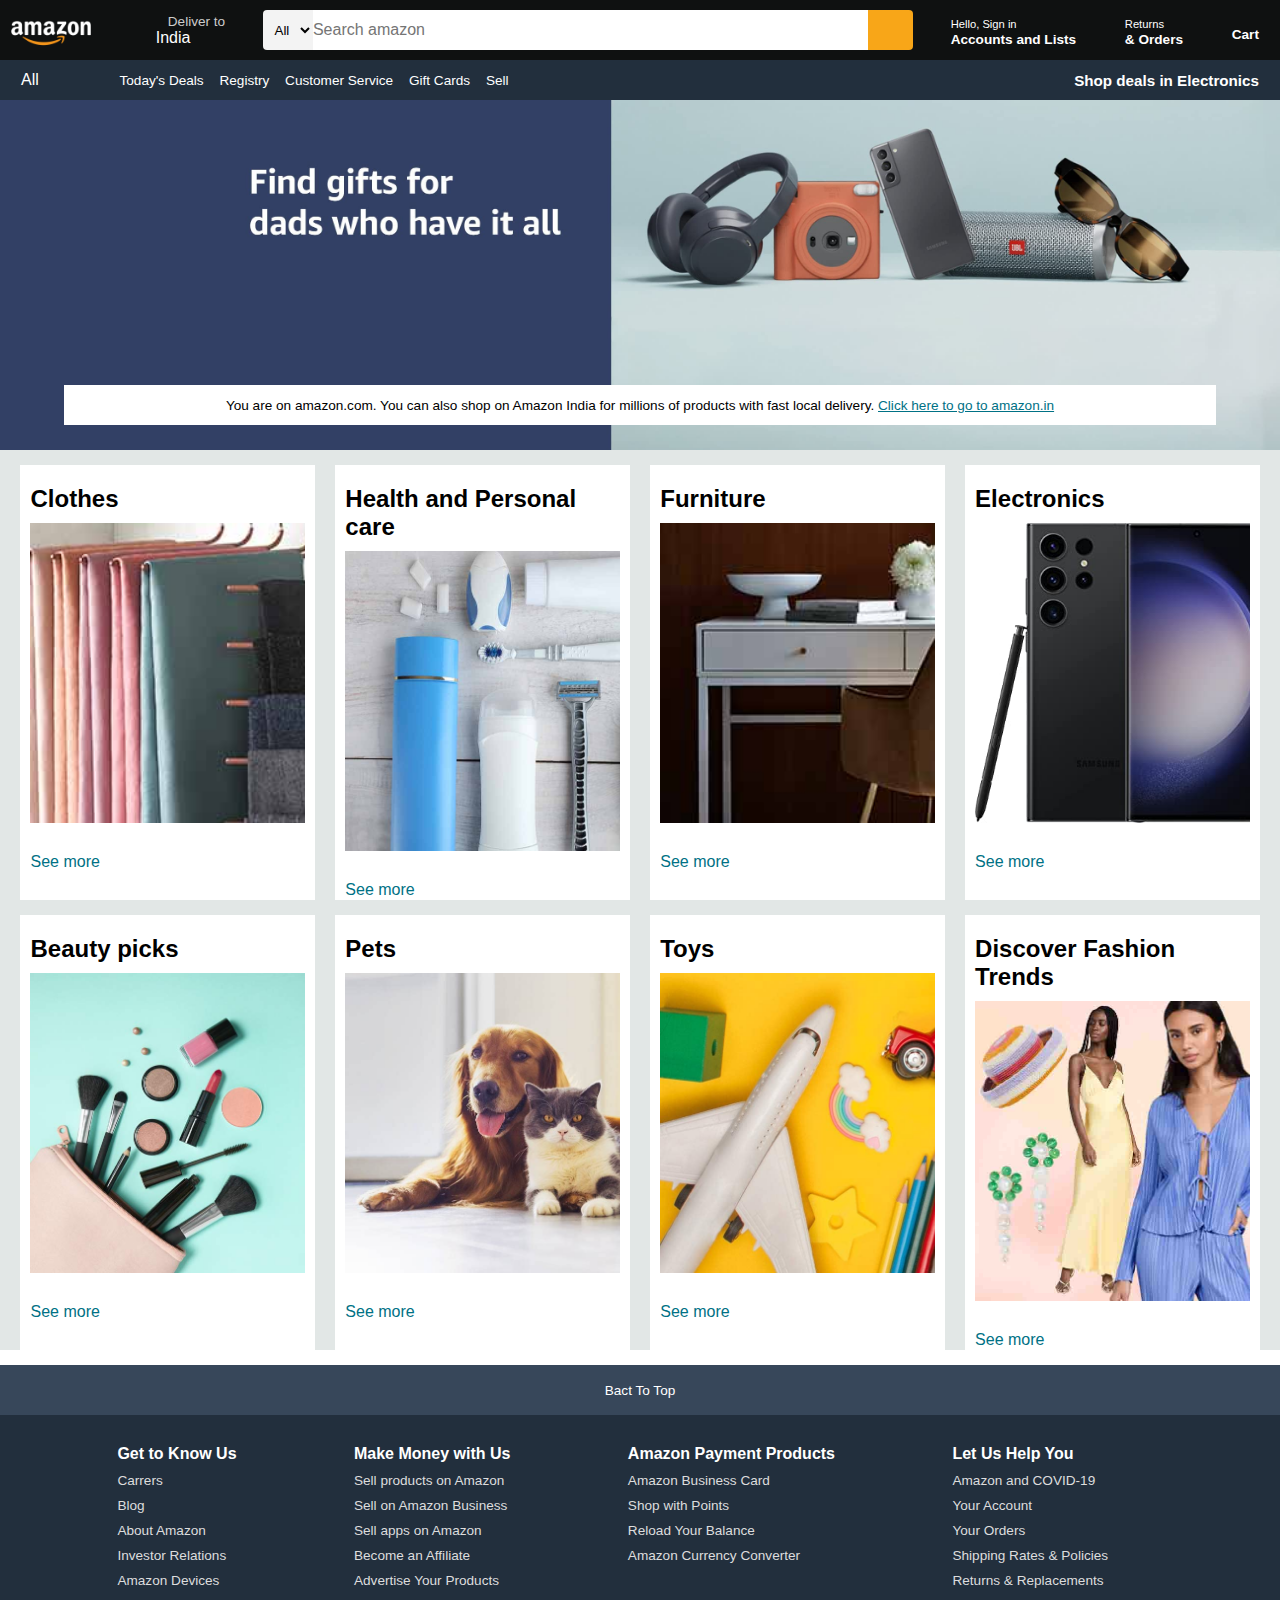
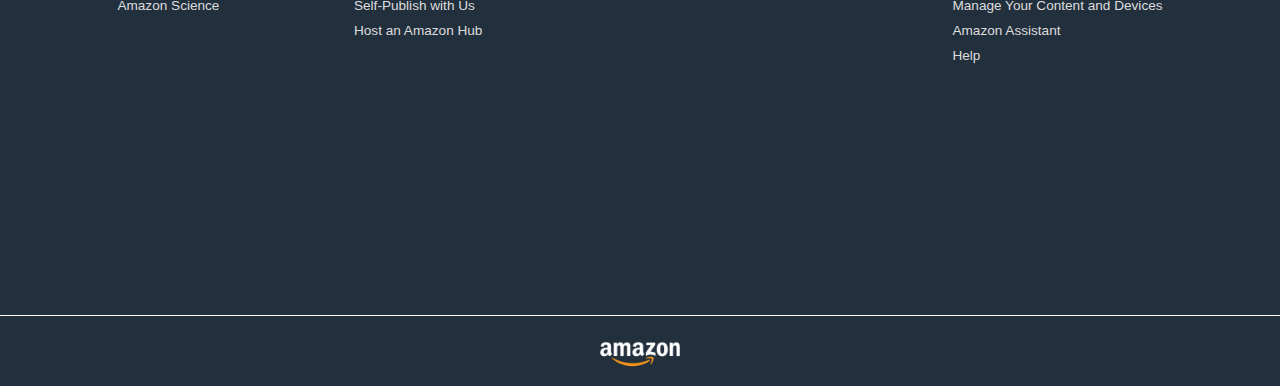
<file: index.html>
<!DOCTYPE html>
<html lang="en">
<head>
  <meta charset="UTF-8">
  <meta name="viewport" content="width=device-width, initial-scale=1.0">
  <title>Amazon clone</title>
  <link rel="stylesheet" href="https://cdnjs.cloudflare.com/ajax/libs/font-awesome/6.4.2/css/all.min.css" integrity="sha512-z3gLpd7yknf1YoNbCzqRKc4qyor8gaKU1qmn+CShxbuBusANI9QpRohGBreCFkKxLhei6S9CQXFEbbKuqLg0DA==" crossorigin="anonymous" referrerpolicy="no-referrer" />
  <link rel="stylesheet" href="style.css">

</head>
<body>
  <header>
    <div class="navbar">
      <div class="nav-logo border">
        <div class="logo"></div>
      </div>

      <div class="nav-address border">
        <p class="delivery">Deliver to</p>
        <div class="add-icon">
          <i class="fa-solid fa-location-dot"></i>
          <p class="location">India</p>
        </div>
      </div>

      <div class="nav-search">
        <select class="search-select">
          <option> All</option>
        </select>
        <input class="search-input" placeholder="Search amazon">
        <div class="search-icon">
          <i class="fa-solid fa-magnifying-glass"></i>
        </div>
      </div>

      <div class="nav-sign border">
        <p><span>Hello, Sign in</span></p>
        <p class="nav-first">Accounts and Lists</p>
      </div>

      <div class="nav-return border">
        <p><span>Returns</span></p>
        <p class="nav-first">& Orders</p>
      </div>

      <div class="nav-cart border">
        <i class="fa-solid fa-cart-shopping"></i>
        Cart
      </div>
    </div>

    <div class="panel ">
      <div class="panel-all border">
        <i class="fa-solid fa-bars"></i>
        All
      </div>

      <div class="panel-opt">
        <p class="border">Today's Deals</p>
        <p class="border">Registry</p>
        <p class="border">Customer Service</p>
        <p class="border">Gift Cards</p>
        <p class="border">Sell</p>
      </div>

      <div class="panel-deals border">
        <p>Shop deals in Electronics</p>
      </div>
    </div>
  </header>

  <div class="hero-sec">
    <div class="hero-msg">
      <p>You are on amazon.com. You can also shop on Amazon India for millions of products with fast local delivery. <a href="https://www.amazon.com/">Click here to go to amazon.in</a></p> 
    </div>
  </div>

  <div class="shop-sec">
    <div class="box1 box">
      <div class="box-content">
        <h2>Clothes</h2>
        <div class="box-img" style="background-image: url('images/box1_image.jpg');"></div>
        <p>See more</p>
      </div>
    </div>
    <div class="box2 box">
      <div class="box-content">
        <h2>Health and Personal care</h2>
        <div class="box-img" style="background-image: url('images/box2_image.jpg');"></div>
        <p>See more</p>
      </div>
    </div>
    <div class="box3 box">
      <div class="box-content">
        <h2>Furniture</h2>
        <div class="box-img" style="background-image: url('images/box3_image.jpg');"></div>
        <p>See more</p>
      </div>
    </div>
    <div class="box4 box">
      <div class="box-content">
        <h2>Electronics</h2>
        <div class="box-img" style="background-image: url('images/box4_image.jpg');"></div>
        <p>See more</p>
      </div>
    </div>
    <div class="box5 box">
      <div class="box-content">
        <h2>Beauty picks</h2>
        <div class="box-img" style="background-image: url('images/box5_image.jpg');"></div>
        <p>See more</p>
      </div>
    </div>
    <div class="box6 box">
      <div class="box-content">
        <h2>Pets</h2>
        <div class="box-img" style="background-image: url('images/box6_image.jpg');"></div>
        <p>See more</p>
      </div>
    </div>
    <div class="box7 box">
      <div class="box-content">
        <h2>Toys</h2>
        <div class="box-img" style="background-image: url('images/box7_image.jpg');"></div>
        <p>See more</p>
      </div>
    </div>
    <div class="box8 box">
      <div class="box-content">
        <h2>Discover Fashion Trends</h2>
        <div class="box-img" style="background-image: url('images/box8_image.jpg');"></div>
        <p>See more</p>
      </div>
    </div>
  </div>

  <footer>
    <div class="foot-panel1">
      Bact To Top
    </div>

    <div class="foot-panel2">
      <ul>
        <p>Get to Know Us</p>
        <a>Carrers</a>
        <a>Blog</a>
        <a>About Amazon</a>
        <a>Investor Relations</a>
        <a>Amazon Devices</a>
        <a>Amazon Science</a>
      </ul>
      <ul>
        <p>Make Money with Us</p>
        <a>Sell products on Amazon</a>
        <a>Sell on Amazon Business</a>
        <a>Sell apps on Amazon</a>
        <a>Become an Affiliate</a>
        <a>Advertise Your Products</a>
        <a>Self-Publish with Us</a>
        <a>Host an Amazon Hub</a>
      </ul>
      <ul>
        <p>Amazon Payment Products</p>
        <a>Amazon Business Card</a>
        <a>Shop with Points</a>
        <a>Reload Your Balance</a>
        <a>Amazon Currency Converter</a>
      </ul>
      <ul>
        <p>Let Us Help You</p>
        <a>Amazon and COVID-19</a>
        <a>Your Account</a>
        <a>Your Orders</a>
        <a>Shipping Rates & Policies</a>
        <a>Returns & Replacements</a>
        <a>Manage Your Content and Devices</a>
        <a>Amazon Assistant</a>
        <a>Help</a>

      </ul>
    </div>

    <div class="foot-panel3">
      <div class="logo"></div>
    </div>
  </footer>
</body>
</html>
</file>
<file: style.css>
*{
  margin: 0px;
  padding: 0px;
  font-family: Arial;
  border: border-box;
}

.navbar{
  height: 60px;
  background-color: #0f1111;
  color: white;
  display: flex;
  align-items: center;
  justify-content: space-between;
}

.nav-logo{
  height: 50px;
  width: 113px;
}

.logo{
  background-image: url("images/amazon_logo.png");
  height: 50px;
  width: 100%;
  background-size: cover;
}

.border{
  border: 1px solid transparent;
}

.border:hover{
  border: 1px solid white;
}

/* box2 */
.nav-address, .nav-sign, .nav-return, .nav-cart{
  padding: 10px;
}

.add-icon{
  display: flex;
}

.delivery{
  color: #cccccc;
  font-size: 0.85rem;
  margin-left: 15px;
}

.location{
  margin-left: 3px;
}

/* box3 */

.nav-search{
  display: flex;
  /* align-items: center; */
  justify-content: space-between;
  width: 650px;
  height: 40px;
  border-radius: 4px;
}

.nav-search:hover{
  border: 2px solid orange;
}

.search-select{
  background-color: #f3f3f3;
  width: 50px;
  text-align: center;
  border-top-left-radius: 4px;
  border-bottom-left-radius: 4px;
  border: none;
}

.search-input{
  width: 555px;
  font-size: 1rem;
  border: none;
}

.search-icon{
  width: 45px;
  display: flex;
  justify-content: center;
  align-items: center;
  font-size: 1.3rem;
  background-color: rgb(248, 166, 24);
  border-top-right-radius: 4px;
  border-bottom-right-radius: 4px;
  color: #0f1111;
}

/* box4 */

span{
  font-size: 0.7rem;
}

.nav-first{
  font-size: 0.85rem;
  font-weight: 700;
}

/* box6 */

.nav-cart i{
  font-size: 27px;
}

.nav-cart{
  font-size: 0.85rem;
  font-weight: 700;
  margin-right: 10px;
}

/* panel */

.panel{
  display: flex;
  background-color: #222f3d;
  height: 40px;
  align-items: center;
  justify-content: space-between;
  color: white;
}
.panel-all{
  margin-left: 10px;
}

.panel-opt p{
  display: inline;
  margin-left: 10px;
}

.panel-opt{
  width: 70%;
  font-size: 0.85rem;
  
}

.panel-deals{
  font-size: 0.95rem;
  font-weight: 700;
  margin-right: 10px;
}

.panel-all, .panel-opt, .panel-deals{
  padding: 10px;
}

/* hero-sec */

.hero-sec{
  background-image: url("images/hero_image.jpg");
  height: 350px;
  background-size: cover;
  display: flex;
  justify-content: center;
  align-items: flex-end;
}

.hero-msg{
  display: flex;
  align-items: center;
  justify-content: center;
  background-color: white;
  color: black;
  height: 40px;
  width: 90%;
  font-size: 0.85rem;
  margin-bottom: 25px;
  
}

.hero-msg a{
  color: #007185;
}

/* shop-sec */

.shop-sec{
  display: flex;
  flex-wrap: wrap;
  justify-content: space-evenly;
  background-color: #e2e7e6;
}

.box{
  height: 400px;
  width: 23%;
  background-color: white;
  padding: 20px 0px 15px;
  margin-top: 15px;
}

.box-img{
  margin-top: 10px;
  height: 300px;
  background-size: cover;
}

.box-content{
  margin-left: 10px;
  margin-right: 10px;
}

.box-content p{
  margin-top: 30px;
  color: #007185;

}

/* footer */

footer{
  margin-top: 15px;
}

.foot-panel1{
  background-color: #37475a;
  color: white;
  height: 50px;
  display: flex;
  align-items: center;
  justify-content: center;
  font-size: 0.85rem;
  width: 100%;
}

.foot-panel2{
  background-color: #222f3d;
  color: white;
  height: 500px;
  display: flex;
  justify-content: space-evenly;
}

ul{
  margin-top: 30px;
}

ul p{
  font-weight: 700;
}

ul a{
  display: block;
  font-size: 0.85rem;
  margin-top: 10px;
  color: #dddddd;
}

ul a:hover, ul p:hover{
  text-decoration: underline;
}

.foot-panel3{
  background-color: #222f3d;
  color: white;
  border-top: 0.5px solid white;
  height: 70px;
  display: flex;
  align-items: center;
  justify-content: center;
  
}

.logo{
  background-image: url("images/amazon_logo.png");
  height: 50px;
  width: 100px;
  background-size: cover;
}
</file>
